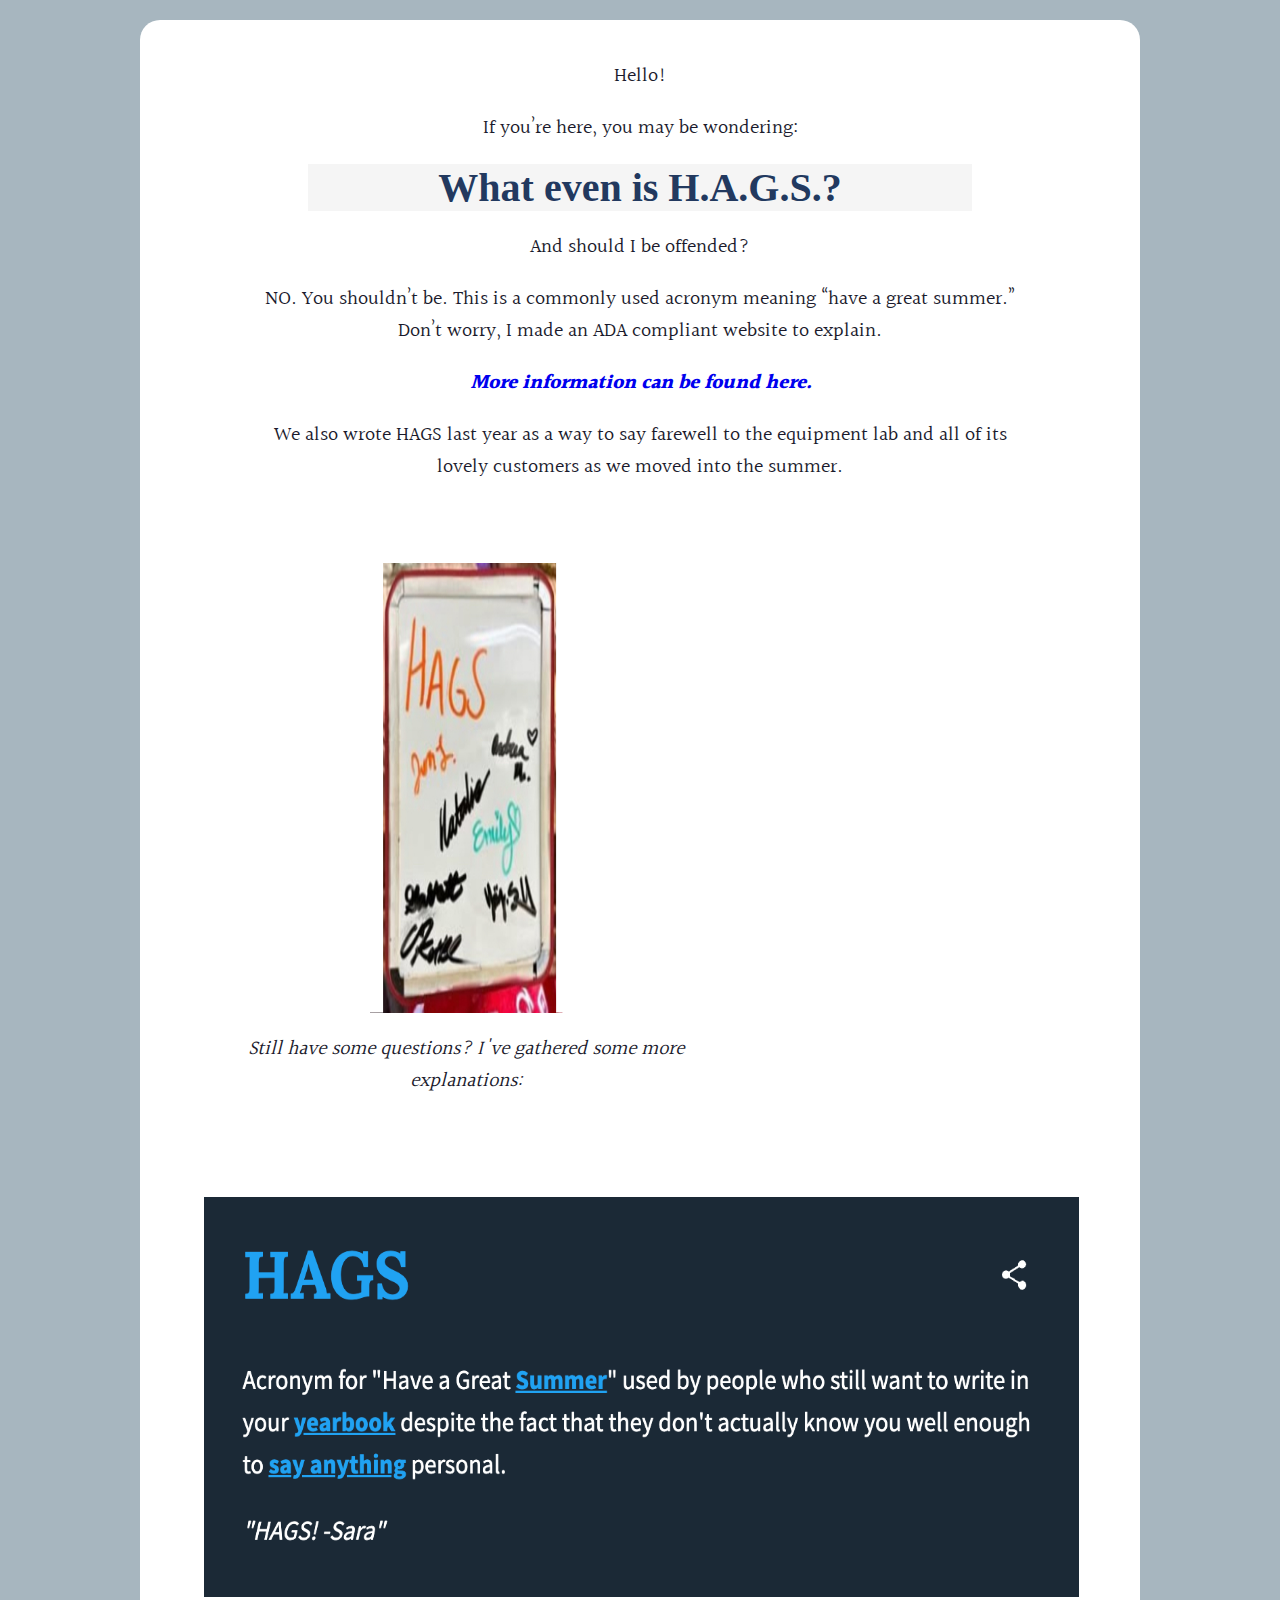
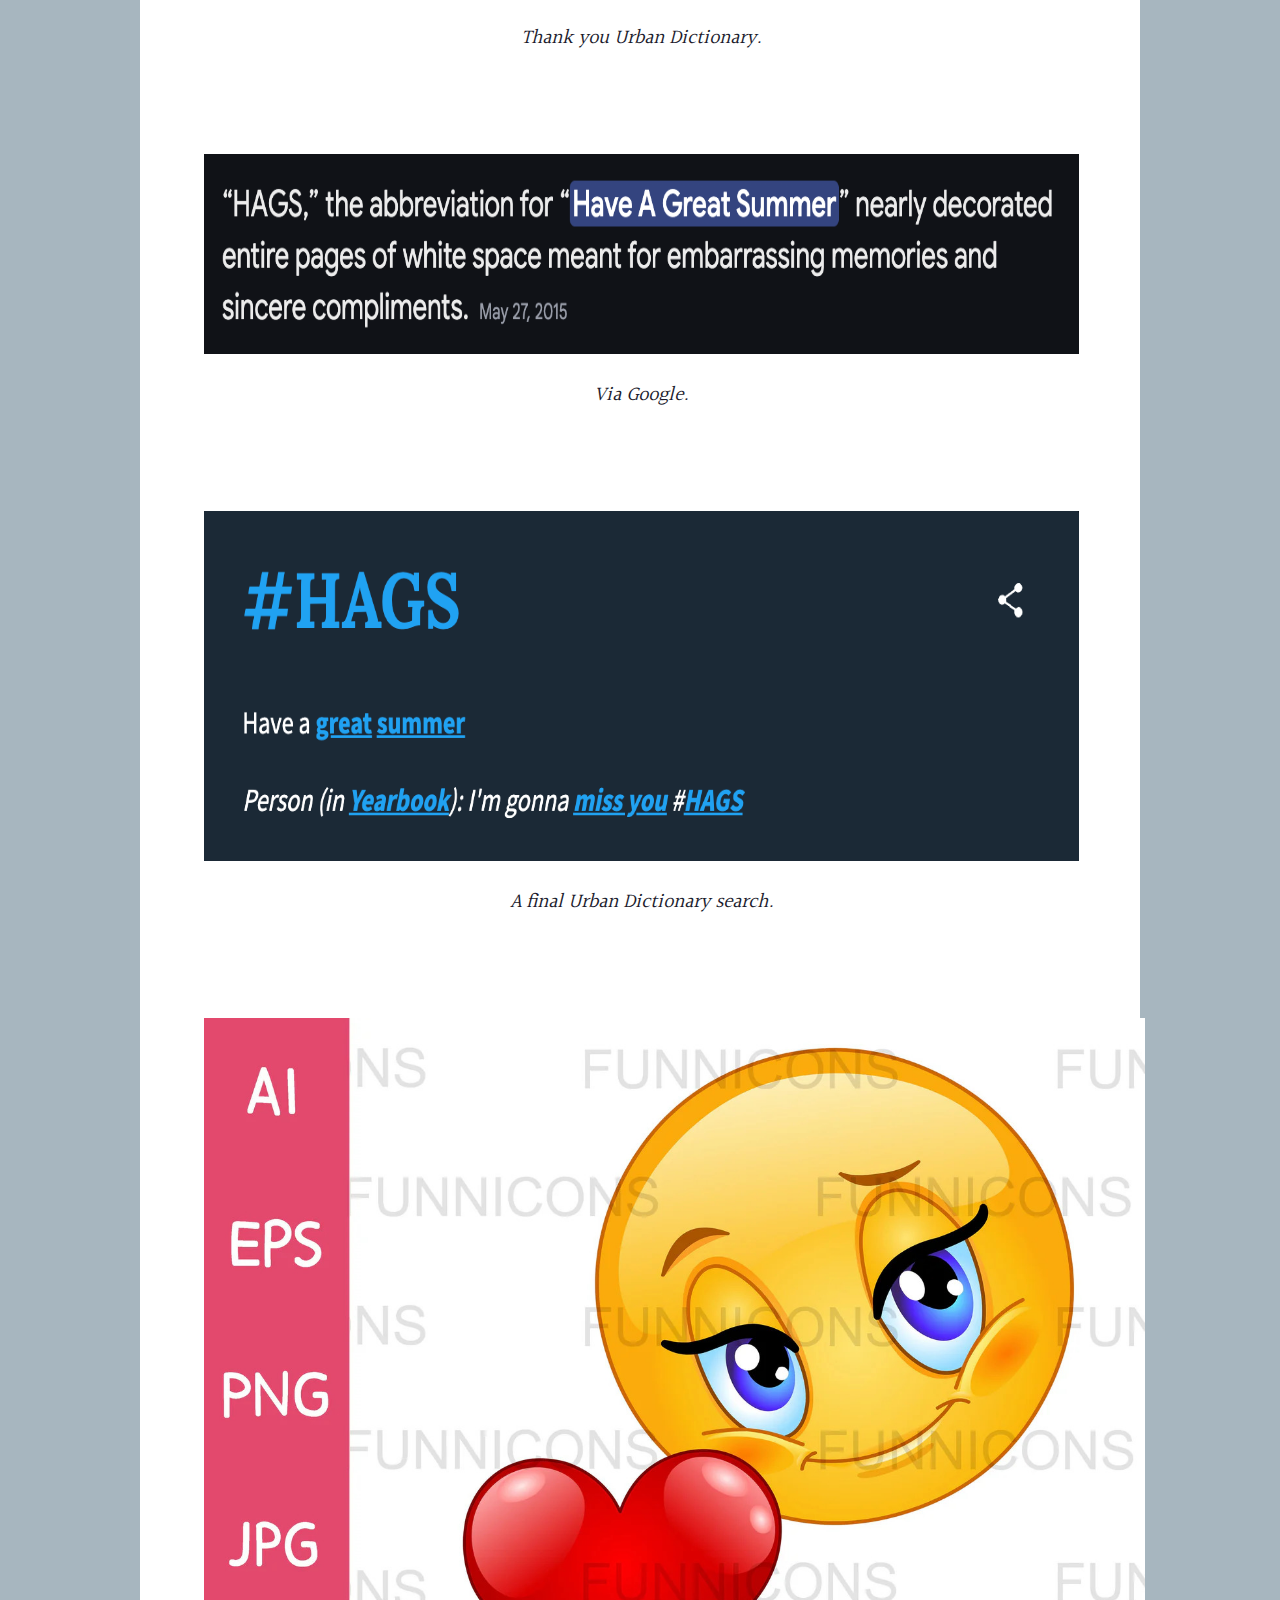
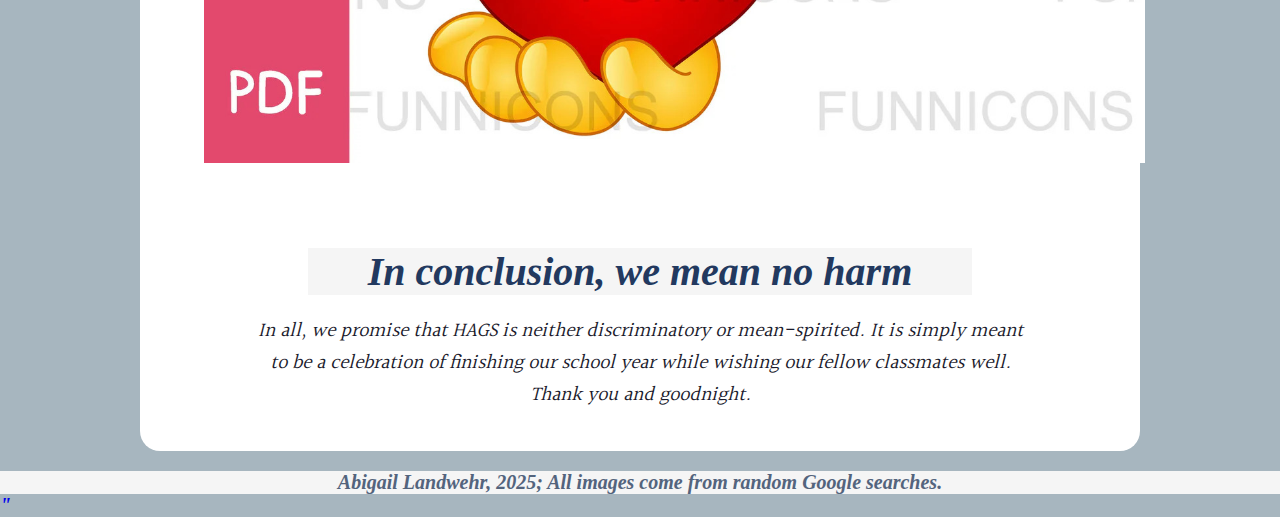
<file: index.html>
<!DOCTYPE html>
<html lang="en" dir="ltr">
<head>
    <meta charset="utf-8">
    <title>What is H.A.G.S.?</title>
    <link rel="stylesheet" href="my-style.css">
    <link rel="preconnect" href="https://fonts.googleapis.com">
    <link rel="preconnect" href="https://fonts.gstatic.com" crossorigin>
    <link href="https://fonts.googleapis.com/css2?family=Halant:wght@300;400;500;600;700&family=Kalam:wght@300;400;700&family=Libre+Baskerville:ital,wght@0,400;0,700;1,400&family=Old+Standard+TT:ital,wght@0,400;0,700;1,400&display=swap" rel="stylesheet">
</head>

    <body>
<body class="media-list">
    <a class="main-content-link" href="#maincontent">Skip to main content</a>

    <main id="maincontent">
 <p>Hello!</p>
 <p>If you’re here, you may be wondering:</p>
        <h1>What even is H.A.G.S.?</h1>
        <p>And should I be offended?</p>

<p>NO. You shouldn’t be. This is a commonly used acronym meaning “have a great summer.” Don’t worry, I made an ADA compliant website to explain.</p>
        
                <p><a href="https://seattlechannel.org/videos?videoid=x149091#:~:text=PSA%3A%20HAGS%20(%E2%80%9Chave%20a%20great%20summer%E2%80%9D),-PSA%3A%20HAGS%20(%E2%80%9C">More information can be found here.</a></p>
<p>We also wrote HAGS last year as a way to say farewell to the equipment lab and all of its lovely customers as we moved into the summer.</p>

                <section class="media-holder">
                    
        <a href="tusky.html">
    <img src="img/hagsogphotoyes.jpg" width="875" height="450" class="center" alt="Whiteboard with signatures and the word HAGS.”>
  </a>
            <div class="text-holder">
<p>Still have some questions? I've gathered some more explanations:</p>
                        </div>
        </section>

        <section class="media-holder">

            <a href="tusky.html">
    <img src="img/hagsdefinition1.png" width="875" height="400" alt="Screenshot from Urban Dictionary.”>
  </a>
            <div class="text-holder">
<p>Thank you Urban Dictionary.</p>
            </div>
        </section>

        <section class="media-holder">
            <a href="tusky.html">
    <img src="img/hagsdefinition2.png" width="875" height="200" alt="Screenshot from a Google search.”>
  </a>
            <div class="text-holder">
                <p>Via Google.</p>
            </div>
        </section>

      <section class="media-holder">
          <a href="tusky.html">
    <img src="img/hagsdefinition3.png" width="875" height="350" alt="Screenshot from Urban Dictionary.”>
  </a>
            <div class="text-holder">
<p>A final Urban Dictionary search.</p>
            </div>
        </section>

        <section class="media-holder">
           <a href="tusky.html">
    <img src="img/yessir.jpg" width="941" height="745" alt="A beautiful yellow emoji holds out a heart.”>
  </a>
            <div class="text-holder">
        </div>
      </section>
         <h1>In conclusion, we mean no harm</h1>
<p>In all, we promise that HAGS is neither discriminatory or mean-spirited. It is simply meant to be a celebration of finishing our school year while wishing our fellow classmates well. Thank you and goodnight.</p>

    </main>

    <footer>Abigail Landwehr, 2025; All images come from random Google searches.</footer>
  </body>
</html>"
</file>
<file: my-style.css>
{
  box-sizing: border-box;
}


html {
  font-size: 20px;
}

body {
  margin: 0;
  background-color: #a7b6bf; 
}

main {
  width: 90%;
  max-width: 1000px;
  background: #FFF;
  border-radius: 1rem;
  padding: 1rem 2rem;
 box-sizing: border-box;
  margin: 1rem auto;
text-align: center
}


nav ul {
    display: flex;
    flex-direction: row;
    flex-wrap: wrap;
  }

  nav li {
    width: 50%;
  }

}

nav li {
  width: 25%;
}

}

nav a {
  color: #22395f;
}

a {
  font-weight: bold;
  font-style: italic;
  text-decoration: none;
}

nav li, nav li a {
  width: 100%;
  text-align: center;
  display: flex;
  justify-content: center;
  align-items: center;
}

.active {
  background-color: #22395f;
  color: #A7B6BF;
  padding: 1rem;
}



ul,
ol {
 width: 85%;
padding-left: 10px;
padding-right: 10px;
margin-right: auto;
margin-left: auto;
color: #22395f;
}



h1 {
  font-family: "Old Standard TT", serif; 
  font-weight: 700;
  margin: 1rem;
  color: #22395f;
	background-color: #f5f5f5;
		width: 70%;
		padding-left: 10px;
		padding-right: 10px;
		margin-right: auto;
		margin-left: auto;
 text-align: center;
}

p {
  font-family: "Halant", serif;
  font-weight: 400;
  color: #1a1a2c;
width: 85%;
		padding-left: 10px;
		padding-right: 10px;
		margin-right: auto;
		margin-left: auto;
}

h2 {
  font-family: "Libre Baskerville", serif;
  font-weight: 400;
  font-style: italic;
  color: #53647D;
background-color: #f5f5f5;
		width: 70%;
		padding-left: 10px;
		padding-right: 10px;
		margin-right: auto;
		margin-left: auto;
}

h3 {
  font-family: "Libre Baskerville", serif;
  font-weight: 400;
  font-style: italic;
  color: #53647D;
background-color: #f5f5f5;
		width: 70%;
		padding-left: 10px;
		padding-right: 10px;
		margin-right: auto;
		margin-left: auto;
}

li {
  font-family: "Halant", serif;
  font-weight: 200;
  color: #A7B6BF;
}

ol li {
  text-transform: uppercase;
}

footer {
  	background: #f5f5f5;
  	color: #53647D;
  	width: 100%;
	text-align: center;
	margin-left: auto;
	margin-right: auto;
	padding-bottom: 0px;
}

.location-holder,
.media-holder {
  width: 100%;
  margin: 4rem 0;
  display: flex;
  flex-direction: column;
  gap: 1.2rem;
}

  .image-holder {
    width: 100%;
 display: flex;
 flex-direction: column;
  }

  .text-holder {
    width: 70%;
	  text-align: center;
	  margin: auto;
  }

.image-holder img {
width: 100%;
max-width: 250px;
margin: 0 auto;

}


address {
  font-style: normal;
}

.gallery-image {
  margin: 4rem auto;
}



.button_holder {
  display: flex;
  flex-direction: row;
  justify-content: space-between;
  margin-top: 1rem;
}

.hideThis {
  display: none;
}

button {
  background-color: #22395f;
  border: none;
  color: #ffffff;
  text-align: center;
  font-weight: bold;
  display: block;
  cursor: pointer;
  width: 100px;
  padding: 0.8rem 1rem;
  border-radius: 5px;
}


.gallery-image img {
	max-height: 500px;
}


.main-content-link {
  position: absolute;
  width: 1px;
  height: 1px;
  padding: 0;
  margin: -1px;
  overflow: hidden;
  border: 0;
}

.main-content-link:focus{
  width: unset;
  height: unset;
  position: relative;
  font-size: 1rem;
color: #f5f5f5;
	background-color: #22395f;
	padding-left: 10px;
	padding-right: 10px;
		margin-right: auto;
		margin-left: auto;
}


@media (min-width: 555px) {
  .media-holder {
    flex-direction: row;

  .image-holder {
    width: 30%;
  }

  .media-list .text-holder {
    width: 70%;
  }

  nav ul {
    display: flex;
    flex-direction: row;
    flex-wrap: wrap;
  }

  nav li {
    width: 25%;
  }
}

	.center {
  display: block;
  margin-left: auto;
  margin-right: auto;
  width: 50%;
}

@media (min-width: 800px) {
  .image-holder {
    width: 250px;
  }

  .media-list .text-holder {
    width: calc(100% - 250px);
  }

  nav li {
    width: 25%;
  }
}
</file>
